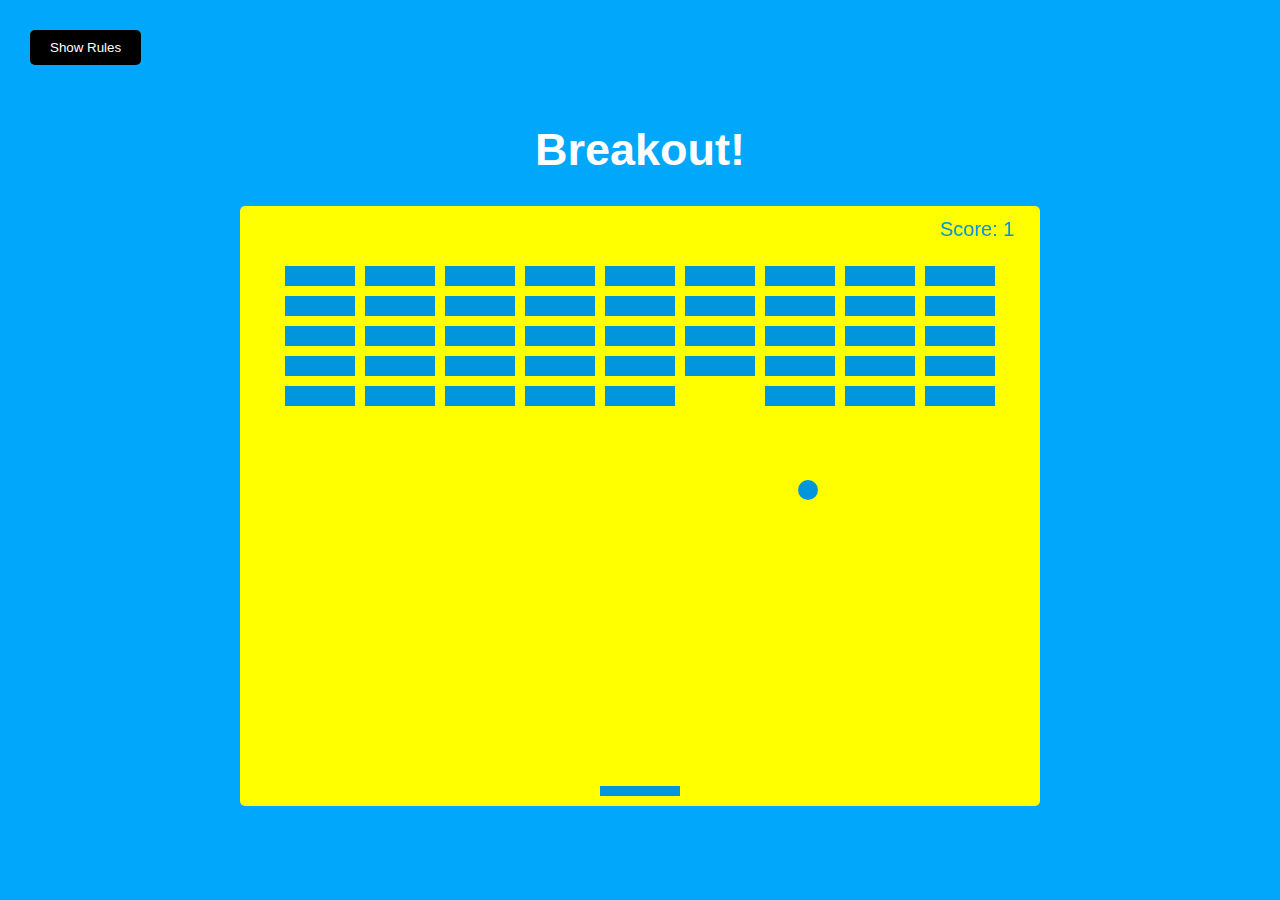
<file: breakout-game/index.html>
<!DOCTYPE html>
<html lang="en">
  <head>
    <meta charset="UTF-8" />
    <meta name="viewport" content="width=device-width, initial-scale=1.0" />
    <meta http-equiv="X-UA-Compatible" content="ie=edge" />
    <link rel="stylesheet" href="style.css" />
    <title>Breakout!</title>
  </head>
  <body>
    <h1>Breakout!</h1>
    <button id="rules-btn" class="btn rules-btn">Show Rules</button>
    <div id="rules" class="rules">
      <h2>How To Play:</h2>
      <p>
        Use your right and left keys to move the paddle to bounce the ball up
        and break the blocks.
      </p>
      <p>If you miss the ball, your score and the blocks will reset.</p>
      <button id="close-btn" class="btn">Close</button>
    </div>

    <canvas id="canvas" width="800" height="600"></canvas>

    <script src="script.js"></script>
  </body>
</html>
</file>
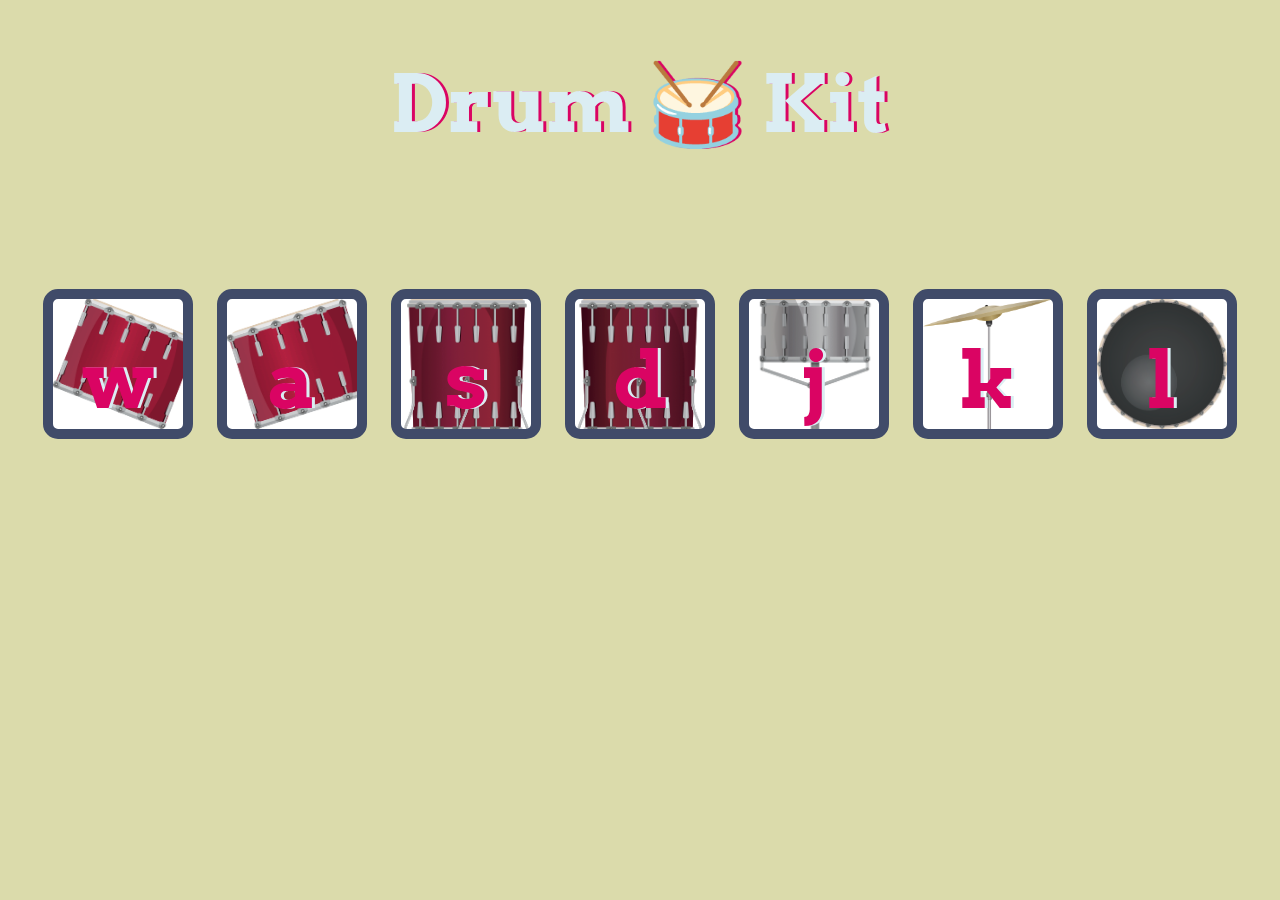
<file: DOM - Drum kit/index.html>
<!DOCTYPE html>
<html lang="en" dir="ltr">

<head>
  <meta charset="utf-8">
  <title>Drum Kit</title>
  <link rel="stylesheet" href="styles.css">
  <link href="https://fonts.googleapis.com/css?family=Arvo" rel="stylesheet">
</head>

<body>

  <h1 id="title">Drum 🥁 Kit</h1>
  <div class="set">
    <button class="w drum">w</button>
    <button class="a drum">a</button>
    <button class="s drum">s</button>
    <button class="d drum">d</button>
    <button class="j drum">j</button>
    <button class="k drum">k</button>
    <button class="l drum">l</button>
  </div>


  <footer>
    <script src="index.js"></script>
  </footer>
</body>

</html>
</file>
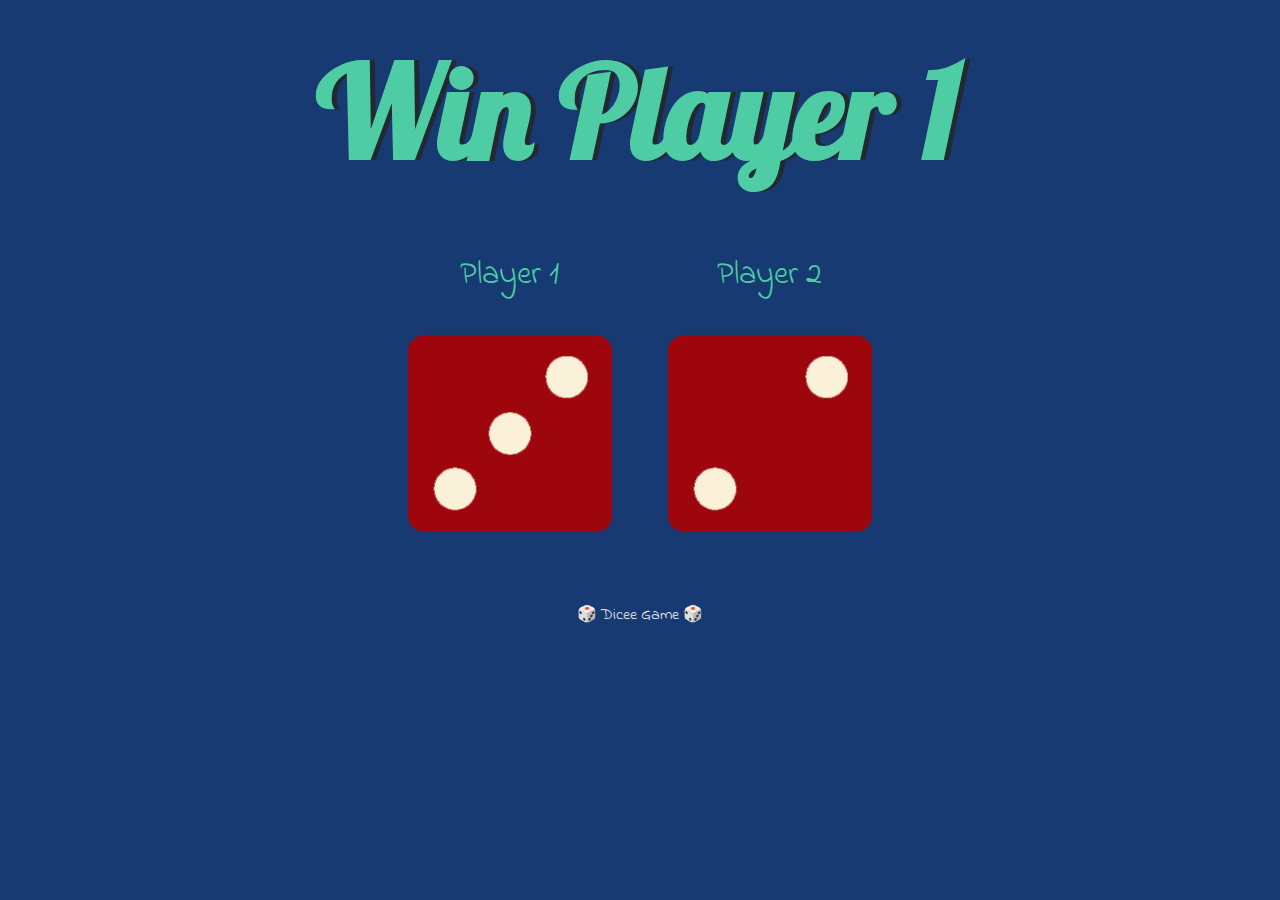
<file: DiceeGame/dicee.html>
<!DOCTYPE html>
<html lang="en" dir="ltr">
  <head>
    <meta charset="utf-8">
    <title>Dicee</title>
    <link rel="stylesheet" href="styles.css">
    <link href="https://fonts.googleapis.com/css?family=Indie+Flower|Lobster" rel="stylesheet">

  </head>
  <body>

    <div class="container">
      <h1>Refresh Me</h1>

      <div class="dice">
        <p>Player 1</p>
        <img class="img1" src="images/dice6.png">
      </div>

      <div class="dice">
        <p>Player 2</p>
        <img class="img2" src="images/dice1.png">
      </div>

    </div>


  </body>

  <footer>
     🎲 Dicee Game 🎲 
     <script src="index.js"></script>
  </footer>
</html>
</file>
<file: breakout-game/style.css>
* {
  box-sizing: border-box;
}

body {
  background-color: #00a7fa;
  display: flex;
  flex-direction: column;
  align-items: center;
  justify-content: center;
  font-family: Arial, Helvetica, sans-serif;
  min-height: 100vh;
  margin: 0;
}

h1 {
  font-size: 45px;
  color: #fff;
}

canvas {
  background: yellow;
  display: block;
  border-radius: 5px;
}

.btn {
  cursor: pointer;
  border: 0;
  padding: 10px 20px;
  background: #000;
  color: #fff;
  border-radius: 5px;
}

.btn:focus {
  outline: 0;
}

.btn:hover {
  background: #222;
}

.btn:active {
  transform: scale(0.98);
}

.rules-btn {
  position: absolute;
  top: 30px;
  left: 30px;
}

.rules {
  position: absolute;
  top: 0;
  left: 0;
  background: #333;
  color: #fff;
  min-height: 100vh;
  width: 400px;
  padding: 20px;
  line-height: 1.5;
  transform: translateX(-400px);
  transition: transform 1s ease-in-out;
}

.rules.show {
  transform: translateX(0);
}
</file>
<file: DOM - Drum kit/styles.css>
body {
  text-align: center;
  background-color: #dbdbab;
}

h1 {
  font-size: 5rem;
  color: #DBEDF3;
  font-family: "Arvo", cursive;
  text-shadow: 3px 0 #DA0463;

}

footer {
  color: #DBEDF3;
  font-family: sans-serif;
}

.w {
  background-image: url("images/tom1.png");
  background-size: cover;
}

.a {
  background-image: url("images/tom2.png");
  background-size: cover;
}

.s {
  background-image: url("images/tom3.png");
  background-size: cover;
}

.d {
  background-image: url("images/tom4.png");
  background-size: cover;
}

.j {
  background-image: url("images/snare.png");
  background-size: cover;
}

.k {
  background-image: url("images/crash.png");
  background-size: cover;
}

.l {
  background-image: url("images/kick.png");
  background-size: cover;
}

.set {
  margin: 10% auto;
}

.game-over {
  background-color: red;
  opacity: 0.8;
}

.pressed {
  box-shadow: 0 3px 4px 0 #DBEDF3;
  opacity: 0.5;
}

.red {
  color: red;
}

.drum {
  outline: none;
  border: 10px solid #404B69;
  font-size: 5rem;
  font-family: 'Arvo', cursive;
  line-height: 2;
  font-weight: 900;
  color: #DA0463;
  text-shadow: 3px 0 #DBEDF3;
  border-radius: 15px;
  display: inline-block;
  width: 150px;
  height: 150px;
  text-align: center;
  margin: 10px;
  background-color: white;
}
</file>
<file: DiceeGame/styles.css>
.container {
  width: 70%;
  margin: auto;
  text-align: center;
}

.dice {
  text-align: center;
  display: inline-block;

}

body {
  background-color: #173a72;
}

h1 {
  margin: 30px;
  font-family: 'Lobster', cursive;
  text-shadow: 5px 0 #232931;
  font-size: 8rem;
  color: #4ECCA3;
}

p {
  font-size: 2rem;
  color: #4ECCA3;
  font-family: 'Indie Flower', cursive;
}

img {
  width: 80%;
}

footer {
  margin-top: 5%;
  color: #EEEEEE;
  text-align: center;
  font-family: 'Indie Flower', cursive;

}
</file>
